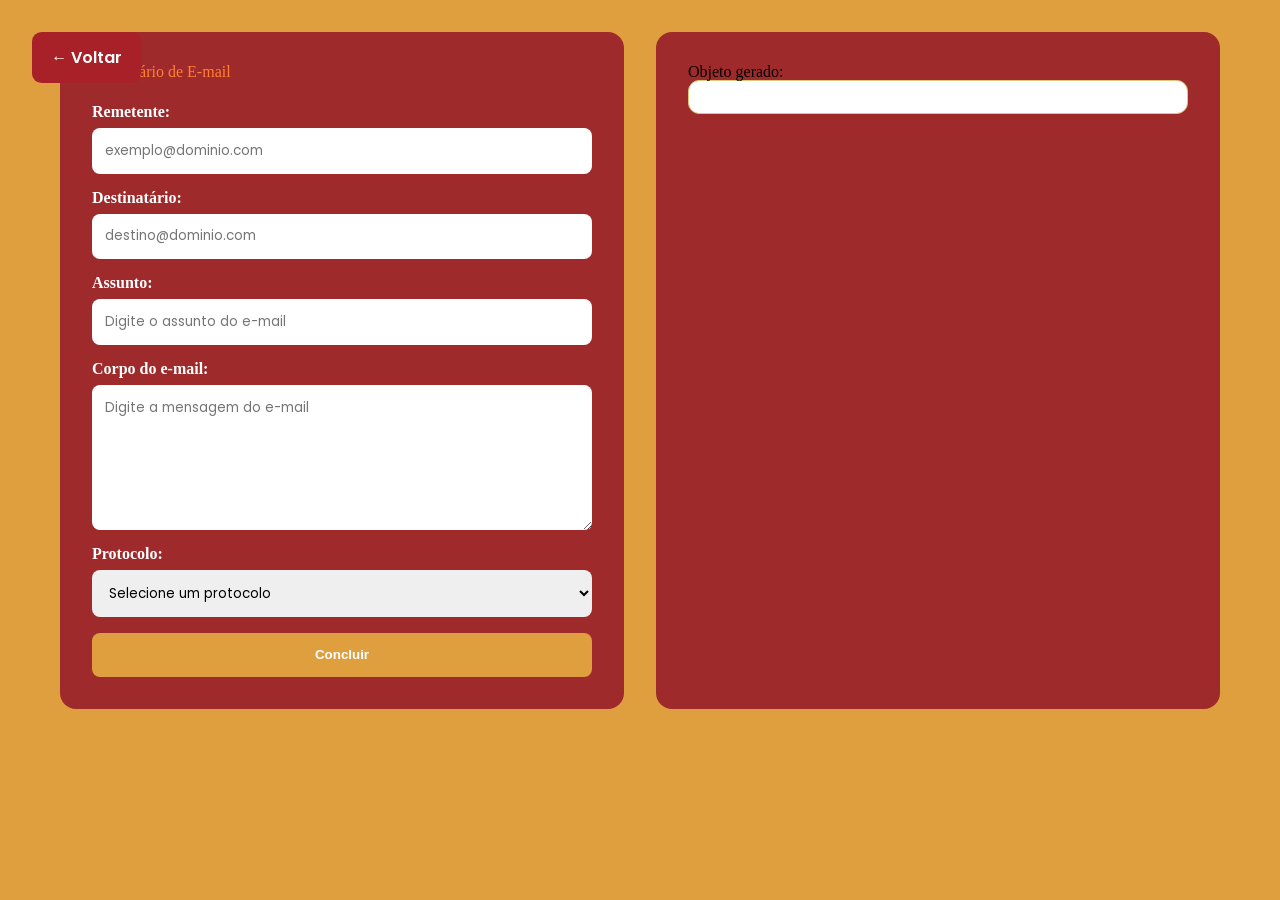
<file: gmail.html>
<!DOCTYPE html>
<html lang="pt-BR">

<head>
  <meta charset="UTF-8">
  <meta name="viewport" content="width=device-width, initial-scale=1.0">

  <link rel="stylesheet" href="./style/reset.css">
  <link rel="stylesheet" href="./style/global.css">
  <link rel="stylesheet" href="./style/header.css">
  <link rel="stylesheet" href="./style/main.css">

  <link rel="preconnect" href="https://fonts.googleapis.com">
  <link rel="preconnect" href="https://fonts.gstatic.com" crossorigin>

  <link
    href="https://fonts.googleapis.com/css2?family=Audiowide&family=Poppins:ital,wght@0,100;0,200;0,300;0,400;0,500;0,600;0,700;0,800;0,900;1,100;1,200;1,300;1,400;1,500;1,600;1,700;1,800;1,900&family=Roboto:ital,wght@0,100..900;1,100..900&display=swap"
    rel="stylesheet"
  >

  <title>Formulário de E-mail</title>
</head>

<body>
  <div id="alerta" class="alerta escondido"></div>

  <button type="button" class="back-btn" id="voltar-btn">
    ← Voltar
  </button>

  <main class="main2">

    <form id="email-form" class="email-form">
      <h2>Formulário de E-mail</h2>

      <div class="form-group">
        <label for="remetente">Remetente:</label>
        <input
          id="remetente"
          name="remetente"
          type="email"
          placeholder="exemplo@dominio.com"
          required
        >
      </div>

      <div class="form-group">
        <label for="destinatario">Destinatário:</label>
        <input
          id="destinatario"
          name="destinatario"
          type="email"
          placeholder="destino@dominio.com"
          required
        >
      </div>

      <div class="form-group">
        <label for="assunto">Assunto:</label>
        <input
          id="assunto"
          name="assunto"
          type="text"
          placeholder="Digite o assunto do e-mail"
          required
        >
      </div>

      <div class="form-group">
        <label for="corpo">Corpo do e-mail:</label>
        <textarea
          id="corpo"
          name="corpo"
          placeholder="Digite a mensagem do e-mail"
          required
        ></textarea>
      </div>

      <div class="form-group">
        <label for="protocolo">Protocolo:</label>
        <select id="protocolo" name="protocolo" required>
          <option value="">Selecione um protocolo</option>
          <option value="SMTP">SMTP - Envio de e-mail</option>
          <option value="POP3">POP3 - Recebimento de e-mail</option>
          <option value="IMAP">IMAP - Sincronização de e-mail</option>
        </select>
      </div>

      <button type="submit" class="email-btn">
        Concluir
      </button>
    </form>

    <div class="email-result">
      <h2>Objeto gerado:</h2>
      <pre id="email-preview"></pre>
    </div>

  </main>

  <script type="module" src="./script/gmail.js"></script>
</body>

</html>
</file>
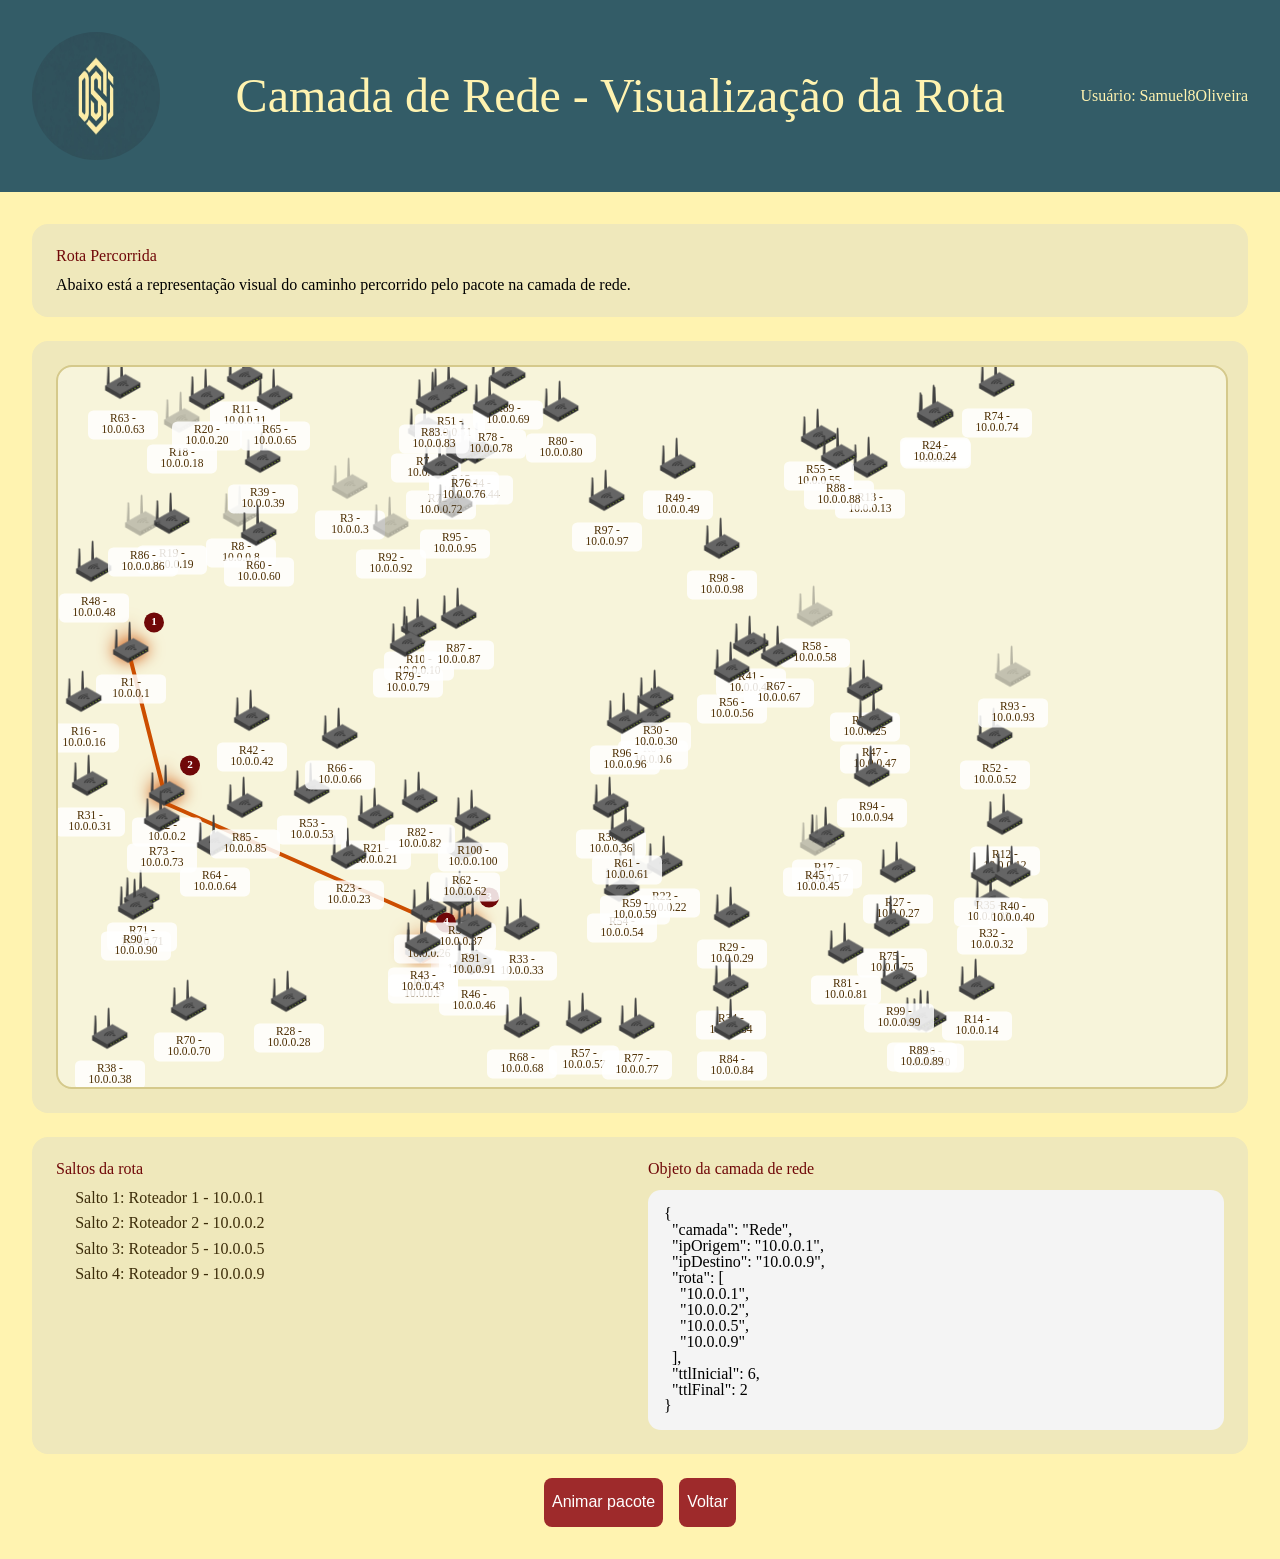
<file: roteadores.html>
<!DOCTYPE html>
<html lang="pt-BR">

<head>
  <meta charset="UTF-8">
  <meta name="viewport" content="width=device-width, initial-scale=1.0">

  <link rel="stylesheet" href="./style/reset.css">
  <link rel="stylesheet" href="./style/global.css">
  <link rel="stylesheet" href="./style/header.css">
  <link rel="stylesheet" href="./style/main.css">

  <title>Visualização da Rota</title>
</head>

<body>
  <div id="alerta" class="alerta escondido"></div>

  <header class="head">
    <img class="osi-img" src="./assets/osi_jpg.jpg" alt="Ícone do Modelo OSI">
    <p class="title">Camada de Rede - Visualização da Rota</p>
    <p class="user">Usuário: Samuel8Oliveira</p>
  </header>

  <main class="main rota-page">
    <section class="rota-info-card">
      <h2>Rota Percorrida</h2>
      <p>
        Abaixo está a representação visual do caminho percorrido pelo pacote
        na camada de rede.
      </p>
    </section>

    <section class="network-card">
      <div id="network-map" class="network-map">
        <svg id="network-lines" class="network-lines"></svg>

        <img
          id="packet" class="packet-icon escondido" src="./assets/packet.png" alt="Pacote de dados">
      </div>
    </section>

    <section class="rota-detalhes-card">
      <div class="rota-coluna">
        <h3>Saltos da rota</h3>
        <ol id="route-list" class="route-list"></ol>
      </div>

      <div class="rota-coluna">
        <h3>Objeto da camada de rede</h3>
        <pre id="network-json" class="network-json"></pre>
      </div>
    </section>

    <section class="rota-buttons">
      <button class="request-btn" id="animar-rota-btn">Animar pacote</button>
      <button class="request-btn" id="voltar-btn">Voltar</button>
    </section>
  </main>

  <script type="module" src="./script/roteadores.js"></script>
</body>

</html>
</file>
<file: style/global.css>
html {
  font-family: "Lora", serif;
  font-optical-sizing: auto;
  font-style: normal;

}

iframe {
  color: #079ea6;
  color: #1e0c42;
  color: #f0077b;
  color: #f5be58;
  color: #e3e0b3;
}
</file>
<file: style/header.css>
.head {
  display: flex;
  justify-content: space-between;
  align-items: center;
  background-color: #335C67;
  padding: 2rem;
}

.osi-img {
  width: 8rem;
  height: 8rem;
  border-radius: 4rem;
}

.title {
  color: #FFF3B0;
  font-size: 3rem;
}

.user {
  color: #FFF3B0;
  font-size: 1rem;
}


.intro-card,
.email-access-card,
.history-card {
  width: 90%;
  max-width: 900px;
  margin: 0 auto 2rem auto;
  background-color: #fff8d6;
  padding: 1.5rem;
  border-radius: 1rem;
  box-shadow: 0 8px 18px rgba(0, 0, 0, 0.15);
}

.intro-card h2,
.history-card h2 {
  color: #700808;
  margin-bottom: 0.8rem;
}

.intro-card p,
.request-description {
  color: #4b3333;
  font-weight: 500;
  line-height: 1.6;
}

.request-wrapper {
  width: 90%;
  max-width: 900px;
  margin: 0 auto;
  display: flex;
  justify-content: center;
  align-items: center;
  gap: 1rem;
  flex-wrap: wrap;
}

.text-input {
  width: 100%;
  max-width: 350px;
  height: 3rem;
  border: none;
  border-radius: 0.5rem;
  padding: 0 1rem;
  font-size: 1rem;
  font-family: "Poppins", sans-serif;
}

.result-card {
  width: 90%;
  max-width: 900px;
  margin: 2rem auto;
  padding: 1.5rem;
  background-color: #fff8d6;
  border-radius: 1rem;
  border-left: 8px solid #700808;
  box-shadow: 0 8px 20px rgba(0, 0, 0, 0.18);
  display: none;
}

.result-card.ativo {
  display: block;
}

.result-header {
  display: flex;
  align-items: center;
  gap: 1rem;
  margin-bottom: 1.2rem;
}

.result-icon {
  font-size: 2rem;
  background-color: #700808;
  color: #fff;
  width: 4rem;
  height: 4rem;
  border-radius: 50%;
  display: flex;
  align-items: center;
  justify-content: center;
}

.result-header h2 {
  color: #700808;
  margin: 0;
}

.result-header p {
  margin: 0.3rem 0 0;
  color: #5c4a4a;
}

#objeto-preview,
#email-preview {
  background-color: #ffffff;
  color: #222;
  padding: 1rem;
  border-radius: 0.7rem;
  font-size: 0.95rem;
  line-height: 1.5;
  overflow-x: auto;
  white-space: pre-wrap;
  word-break: break-word;
  max-height: 400px;
  border: 1px solid #e0c878;
}

.history-header {
  display: flex;
  justify-content: space-between;
  align-items: center;
  gap: 1rem;
  flex-wrap: wrap;
}

#historico-lista {
  list-style: none;
  padding: 0;
  margin-top: 1rem;
}

#historico-lista li {
  background-color: #ffffff;
  margin-bottom: 0.8rem;
  padding: 0.9rem;
  border-radius: 0.6rem;
  border-left: 5px solid #CC4E00;
}

#historico-lista strong {
  color: #700808;
  display: block;
}

#historico-lista span {
  color: #444;
  font-size: 0.9rem;
}

.small-btn {
  padding: 0.6rem 1rem;
  border: none;
  border-radius: 0.5rem;
  background-color: #700808;
  color: #fff;
  cursor: pointer;
  font-family: "Poppins", sans-serif;
}

.alerta {
  position: fixed;
  top: 20px;
  right: 20px;
  padding: 1rem 1.5rem;
  border-radius: 0.7rem;
  color: #fff;
  font-weight: 600;
  z-index: 9999;
  box-shadow: 0 4px 10px rgba(0, 0, 0, 0.3);
}

.alerta.sucesso {
  background-color: #2e7d32;
}

.alerta.erro {
  background-color: #c62828;
}

.alerta.aviso {
  background-color: #ef6c00;
}

.escondido {
  display: none;
}

.back-btn {
  position: absolute;
  top: 2rem;
  left: 2rem;
  padding: 0.8rem 1.2rem;
  background-color: #700808;
  color: #fff;
  border: none;
  border-radius: 0.6rem;
  font-family: "Poppins", sans-serif;
  font-size: 1rem;
  font-weight: 600;
  cursor: pointer;
}

.back-btn:hover,
.request-btn:hover,
.email-btn:hover,
.small-btn:hover {
  filter: brightness(0.9);
}
</file>
<file: style/main.css>
.main {
  padding: 2rem;
  background-color: #FFF3B0;
}
.main2 {
  padding: 2rem;
  display: flex;
  justify-content: center;
  gap: 2rem;
  flex-wrap: wrap;
}

.email-form {
  width: 100%;
  max-width: 500px;
  background-color: #9E2A2B;
  padding: 2rem;
  border-radius: 1rem;
  color: #fff;
}

.email-form h2 {
  margin-bottom: 1.5rem;
  color: #FF8030;
}

.form-group {
  display: flex;
  flex-direction: column;
  margin-bottom: 1rem;
}

.form-group label {
  margin-bottom: 0.5rem;
  font-weight: 600;
}

.form-group input,
.form-group textarea,
.form-group select {
  padding: 0.8rem;
  border: none;
  border-radius: 0.5rem;
  font-family: "Poppins", sans-serif;
}

.form-group textarea {
  min-height: 120px;
  resize: vertical;
}

.email-btn {
  width: 100%;
  padding: 0.9rem;
  border: none;
  border-radius: 0.5rem;
  background-color: #E09F3E;
  color: #fff;
  font-weight: 700;
  cursor: pointer;
}

.email-btn:hover {
  background-color: #E09F3E;
}

.email-result {
  width: 100%;
  max-width: 500px;
  background-color: #9E2A2B;
  padding: 2rem;
  border-radius: 1rem;
}

.email-result pre {
  white-space: pre-wrap;
  word-break: break-word;
}
.request-wrapper {
  display: flex;
  justify-content: space-around;
  align-items: center;
}

.protocol-name-wrapper {
  display: flex;
  justify-content: center;
  align-items: center;
  margin-top: 1.5rem;
}

.protocol-name {
  display: block;
  color: #9E2A2B;
  font-size: 2rem;
  font-weight: bold;
}

.text-input {
  width: 30%;
  height: 3rem;
  border: none;
  font-size: 1.5rem;
}

.request-btn, #arquivo{
  height: 3.1rem;
  padding: 0.5rem;
  font-family: "Poppins", sans-serif;
  font-weight: 400;
  font-style: normal;
  font-size: 1rem;
  background-color: #9E2A2B;
  color: #FFF;
  border: none;
  border-radius: 0.5rem;
}

.result-card {
  width: 90%;
  max-width: 700px;
  margin: 2rem auto;
  padding: 1.5rem;
  background-color: #fff8d6;
  border-radius: 1rem;
  border-left: 8px solid #a82028;
  box-shadow: 0 8px 20px rgba(0, 0, 0, 0.18);
  display: none;
}

.result-card.ativo {
  display: block;
}

.result-header {
  display: flex;
  align-items: center;
  gap: 1rem;
  margin-bottom: 1.2rem;
}

.result-icon {
  font-size: 2.5rem;
  background-color: #a82028;
  color: #fff;
  width: 4rem;
  height: 4rem;
  border-radius: 50%;
  display: flex;
  align-items: center;
  justify-content: center;
}

.result-header h2 {
  color: #700808;
  margin: 0;
  font-size: 1.5rem;
}

.result-header p {
  margin: 0.2rem 0 0;
  color: #5c4a4a;
  font-size: 0.95rem;
}

#objeto-preview {
  background-color: #ffffff;
  color: #2b2b2b;
  padding: 1rem;
  border-radius: 0.7rem;
  font-size: 1rem;
  line-height: 1.5;
  overflow-x: auto;
  white-space: pre-wrap;
  word-break: break-word;
  border: 1px solid #e0c878;
}

.protocol-name {
  color: #a82028;
  font-size: 2.2rem;
  font-weight: 800;
  text-align: center;
  margin-top: 1.5rem;
}

body{
    background-color: #E09F3E;
}

.back-btn {
  position: absolute;
  top: 2rem;
  left: 2rem;
  padding: 0.8rem 1.2rem;
  background-color: #a82028;
  color: #fff;
  border: none;
  border-radius: 0.6rem;
  font-family: "Poppins", sans-serif;
  font-size: 1rem;
  font-weight: 600;
  cursor: pointer;
  transition: 0.3s;
}

.back-btn:hover {
  background-color: #700808;
  transform: scale(1.05);
}

.resumo-camadas {
  display: grid;
  grid-template-columns: repeat(auto-fit, minmax(220px, 1fr));
  gap: 1rem;
  margin-bottom: 1.5rem;
}

.camada-card {
  background-color: #ffffff;
  border-radius: 0.8rem;
  padding: 1rem;
  border-left: 6px solid #700808;
  box-shadow: 0 4px 10px rgba(0, 0, 0, 0.12);
}

.camada-card h3 {
  color: #700808;
  margin-bottom: 0.5rem;
  font-size: 1.1rem;
}

.camada-card p {
  margin: 0.3rem 0;
  color: #333;
  font-size: 0.95rem;
}

.camada-card strong {
  color: #a82028;
}

.json-title {
  color: #700808;
  margin: 1rem 0 0.5rem;
  font-size: 1.1rem;
}

#objeto-preview {
  font-family: Consolas, monospace;
  font-size: 0.85rem;
  max-height: 260px;
}


.resumo-camadas {
  display: grid;
  grid-template-columns: repeat(auto-fit, minmax(220px, 1fr));
  gap: 1rem;
  margin-bottom: 1.5rem;
}

.camada-card {
  background-color: #ffffff;
  border-radius: 0.8rem;
  padding: 1rem;
  border-left: 6px solid #700808;
  box-shadow: 0 4px 10px rgba(0, 0, 0, 0.12);
}

.camada-card h3 {
  color: #700808;
  margin-bottom: 0.5rem;
  font-size: 1.1rem;
}

.camada-card p {
  margin: 0.3rem 0;
  color: #333;
  font-size: 0.95rem;
}

.camada-card strong {
  color: #a82028;
}

.json-details {
  margin-top: 1rem;
  background-color: #fff;
  border-radius: 0.7rem;
  border: 1px solid #e0c878;
  overflow: hidden;
}

.json-details summary {
  padding: 1rem;
  cursor: pointer;
  font-weight: 700;
  color: #700808;
  background-color: #fff8d6;
}

#objeto-preview {
  margin: 0;
  background-color: #ffffff;
  color: #222;
  padding: 1rem;
  font-family: Consolas, monospace;
  font-size: 0.85rem;
  line-height: 1.5;
  overflow-x: auto;
  white-space: pre-wrap;
  word-break: break-word;
  max-height: 260px;
}

.rota-page {
  display: flex;
  flex-direction: column;
  gap: 1.5rem;
}

.rota-info-card,
.network-card,
.rota-detalhes-card {
  background-color: #efe8bb;
  border-radius: 1rem;
  padding: 1.5rem;
}

.rota-info-card h2,
.rota-detalhes-card h3 {
  color: #700808;
  margin-bottom: 0.8rem;
}

.network-map {
  position: relative;
  width: 100%;
  min-height: 720px;
  background-color: #f7f4da;
  border: 2px solid #d5c98b;
  border-radius: 1rem;
  overflow: hidden;
}

.network-lines {
  position: absolute;
  top: 0;
  left: 0;
  width: 100%;
  height: 100%;
  pointer-events: none;
}

.route-line {
  stroke: #cc4e00;
  stroke-width: 4;
  stroke-linecap: round;
}

.router-node {
  position: absolute;
  transform: translate(-50%, -50%);
  text-align: center;
  width: 70px;
}

.router-node img {
  width: 48px;
  height: 48px;
  object-fit: contain;
}

.router-node.inativo img {
  opacity: 0.35;
  filter: grayscale(100%);
}

.router-node.na-rota img {
  filter: drop-shadow(0 0 8px #cc4e00);
}

.router-label {
  display: block;
  margin-top: 0.3rem;
  font-size: 0.72rem;
  color: #4c2d00;
  background: rgba(255, 255, 255, 0.85);
  padding: 0.2rem 0.35rem;
  border-radius: 0.35rem;
}

.step-badge {
  position: absolute;
  top: -6px;
  right: 2px;
  background-color: #700808;
  color: #fff;
  font-size: 0.7rem;
  font-weight: bold;
  width: 20px;
  height: 20px;
  border-radius: 50%;
  display: flex;
  align-items: center;
  justify-content: center;
}

.packet-icon {
  position: absolute;
  width: 34px;
  height: 34px;
  transform: translate(-50%, -50%);
  z-index: 20;
  transition: left 0.8s ease, top 0.8s ease;
}

.rota-detalhes-card {
  display: flex;
  gap: 1rem;
  flex-wrap: wrap;
}

.rota-coluna {
  flex: 1;
  min-width: 280px;
}

.route-list {
  padding-left: 1.2rem;
}

.route-list li {
  margin-bottom: 0.6rem;
  color: #3d2d0a;
}

.network-json {
  background-color: #f4f4f4;
  border-radius: 0.8rem;
  padding: 1rem;
  max-height: 320px;
  overflow: auto;
  white-space: pre-wrap;
  word-break: break-word;
}

.rota-buttons {
  display: flex;
  gap: 1rem;
  justify-content: center;
  flex-wrap: wrap;
}

.escondido {
  display: none;
}


.transmissao-final-card {
  margin-top: 1.5rem;
  background-color: #fff8d6;
  border-radius: 0.8rem;
  padding: 1rem;
  border: 1px solid #e0c878;
}

.transmissao-final-card h3 {
  color: #700808;
  margin: 1rem 0 0.5rem 0;
}

.transmissao-final-card pre {
  background-color: #ffffff;
  border-radius: 0.6rem;
  padding: 1rem;
  max-height: 260px;
  overflow: auto;
  white-space: pre-wrap;
  word-break: break-word;
  font-family: Consolas, monospace;
  font-size: 0.82rem;
  line-height: 1.4;
}

#binario-preview {
  max-height: 320px;
}
</file>
